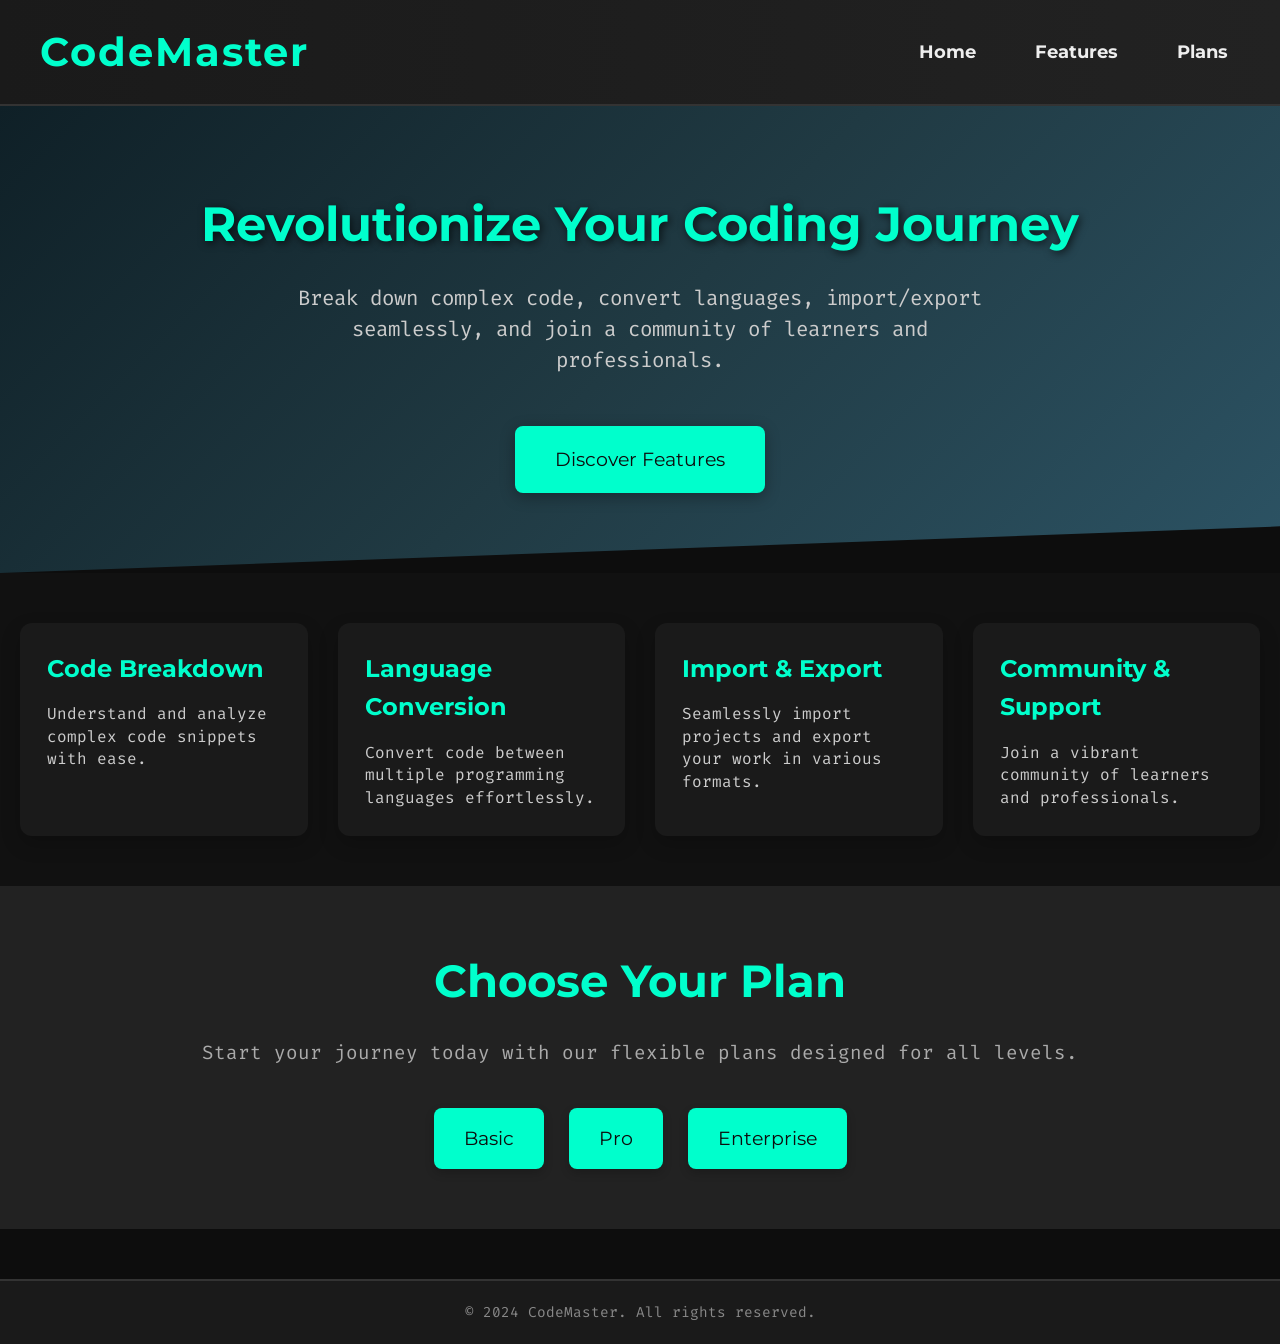
<file: index.html>
<!DOCTYPE html>
<html lang="en">
<head>
<meta charset="UTF-8" />
<meta name="viewport" content="width=device-width, initial-scale=1.0"/>
<title>CodeMaster</title>
<!-- Link to Google Fonts for a modern look -->
<link href="https://fonts.googleapis.com/css2?family=Montserrat&family=Fira+Code&display=swap" rel="stylesheet" />
<style>
/* Reset and Base Styles */
* {
  margin: 0;
  padding: 0;
  box-sizing: border-box;
}

body {
  font-family: 'Fira Code', monospace;
  background-color: #0d0d0d;
  color: #eee;
  line-height: 1.6;
  overflow-x: hidden;
}

/* Smooth scrolling for anchor links */
html {
  scroll-behavior: smooth;
}

/* Header Styles */
header {
  background: linear-gradient(90deg, #1a1a1a, #222);
  padding: 20px 40px;
  display: flex;
  justify-content: space-between;
  align-items: center;
  border-bottom: 2px solid #333;
  position: sticky;
  top: 0;
  z-index: 999;
  transition: background 0.3s ease;
}

header h1 {
  font-family: 'Montserrat', sans-serif;
  font-size: 2.5em;
  color: #00ffcc;
  letter-spacing: 2px;
  cursor: pointer;
  transition: transform 0.3s;
}

header h1:hover {
  transform: scale(1.05);
}

nav a {
  font-family: 'Montserrat', sans-serif;
  color: #eee;
  margin-left: 25px;
  font-weight: 700;
  font-size: 1.1em;
  text-decoration: none;
  padding: 8px 12px;
  border-radius: 8px;
  transition: background-color 0.3s, transform 0.2s, color 0.3s;
}

nav a:hover {
  background-color: #00ffcc;
  color: #0d0d0d;
  transform: scale(1.05);
}

/* Hero Section */
section.hero {
  background: linear-gradient(135deg, #0f2027, #203a43, #2c5364);
  padding: 80px 20px;
  text-align: center;
  clip-path: polygon(0 0, 100% 0, 100% 90%, 0 100%);
  position: relative;
  color: #fff;
}

section.hero h2 {
  font-family: 'Montserrat', sans-serif;
  font-size: 3em;
  margin-bottom: 20px;
  color: #00ffcc;
  text-shadow: 2px 2px 8px rgba(0,0,0,0.7);
}

section.hero p {
  max-width: 700px;
  margin: 0 auto 30px;
  font-size: 1.3em;
  color: #ccc;
  line-height: 1.5;
}

.btn {
  background-color: #00ffcc;
  color: #0d0d0d;
  padding: 18px 40px;
  font-size: 1.2em;
  border: none;
  border-radius: 8px;
  cursor: pointer;
  font-family: 'Montserrat', sans-serif;
  box-shadow: 0 4px 15px rgba(0,0,0,0.3);
  transition: background-color 0.3s, transform 0.2s, box-shadow 0.3s;
  text-decoration: none;
  display: inline-block;
  margin-top: 20px;
}

.btn:hover {
  background-color: #00bfae;
  transform: scale(1.05);
  box-shadow: 0 8px 20px rgba(0,0,0,0.4);
}

/* Features Grid */
.features {
  display: grid;
  grid-template-columns: repeat(auto-fit, minmax(280px, 1fr));
  gap: 30px;
  padding: 50px 20px;
  background-color: #111;
}

.card {
  background-color: #1a1a1a;
  border-radius: 12px;
  box-shadow: 0 8px 20px rgba(0,0,0,0.2);
  padding: 25px;
  transition: transform 0.3s, box-shadow 0.3s, border-color 0.3s;
  border: 2px solid transparent;
}

.card:hover {
  transform: translateY(-8px);
  box-shadow: 0 12px 24px rgba(0,0,0,0.4);
  border-color: #00ffcc;
}

.card h3 {
  margin-bottom: 15px;
  color: #00ffcc;
  font-family: 'Montserrat', sans-serif;
  font-size: 1.5em;
}

.card p {
  font-size: 1em;
  color: #ccc;
  line-height: 1.4;
}

/* Call to Action Section */
section#plans {
  background-color: #222;
  padding: 60px 20px;
  text-align: center;
}

section#plans h2 {
  font-family: 'Montserrat', sans-serif;
  font-size: 2.8em;
  margin-bottom: 20px;
  color: #00ffcc;
}

section#plans p {
  font-size: 1.2em;
  margin-bottom: 40px;
  color: #aaa;
}

.cta-buttons {
  display: flex;
  justify-content: center;
  flex-wrap: wrap;
  gap: 25px;
  margin-top: 20px;
}

.cta-btn {
  background-color: #00ffcc;
  color: #0d0d0d;
  padding: 15px 30px;
  border-radius: 8px;
  font-size: 1.2em;
  font-family: 'Montserrat', sans-serif;
  text-decoration: none;
  box-shadow: 0 4px 10px rgba(0,0,0,0.2);
  transition: background-color 0.3s, transform 0.2s, box-shadow 0.3s;
}

.cta-btn:hover {
  background-color: #00bfae;
  transform: scale(1.05);
  box-shadow: 0 8px 20px rgba(0,0,0,0.4);
}

/* Footer Styles */
footer {
  background-color: #1a1a1a;
  padding: 20px;
  text-align: center;
  border-top: 2px solid #333;
  margin-top: 50px;
}

footer p {
  font-size: 0.9em;
  color: #888;
}

/* Additional Effects & Animations */
@keyframes pulse {
  0% { transform: scale(1); }
  50% { transform: scale(1.05); }
  100% { transform: scale(1); }
}

/* Buttons with pulse effect on load */
button, .btn, .cta-btn {
  animation: pulse 1.5s infinite alternate;
}

/* Responsive adjustments */
@media(max-width: 768px){
  header {
    flex-direction: column;
    align-items: center;
  }
  nav {
    margin-top: 10px;
  }
  section.hero h2 {
    font-size: 2em;
  }
  .cta-buttons {
    flex-direction: column;
  }
}
</style>
</head>
<body>

<header>
  <h1>CodeMaster</h1>
  <nav>
    <a href="#home">Home</a>
    <a href="#features">Features</a>
    <a href="#plans">Plans</a>
  </nav>
</header>

<section class="hero" id="home">
  <h2>Revolutionize Your Coding Journey</h2>
  <p>Break down complex code, convert languages, import/export seamlessly, and join a community of learners and professionals.</p>
  <a href="#features" class="btn">Discover Features</a>
</section>

<section id="features" class="features">
  <div class="card">
    <h3>Code Breakdown</h3>
    <p>Understand and analyze complex code snippets with ease.</p>
  </div>
  <div class="card">
    <h3>Language Conversion</h3>
    <p>Convert code between multiple programming languages effortlessly.</p>
  </div>
  <div class="card">
    <h3>Import & Export</h3>
    <p>Seamlessly import projects and export your work in various formats.</p>
  </div>
  <div class="card">
    <h3>Community & Support</h3>
    <p>Join a vibrant community of learners and professionals.</p>
  </div>
</section>

<section id="plans">
  <h2>Choose Your Plan</h2>
  <p>Start your journey today with our flexible plans designed for all levels.</p>
  <div class="cta-buttons">
    <a href="#basic" class="cta-btn">Basic</a>
    <a href="#pro" class="cta-btn">Pro</a>
    <a href="#enterprise" class="cta-btn">Enterprise</a>
  </div>
</section>

<footer>
  <p>&copy; 2024 CodeMaster. All rights reserved.</p>
</footer>

</body>
</html>
</file>
